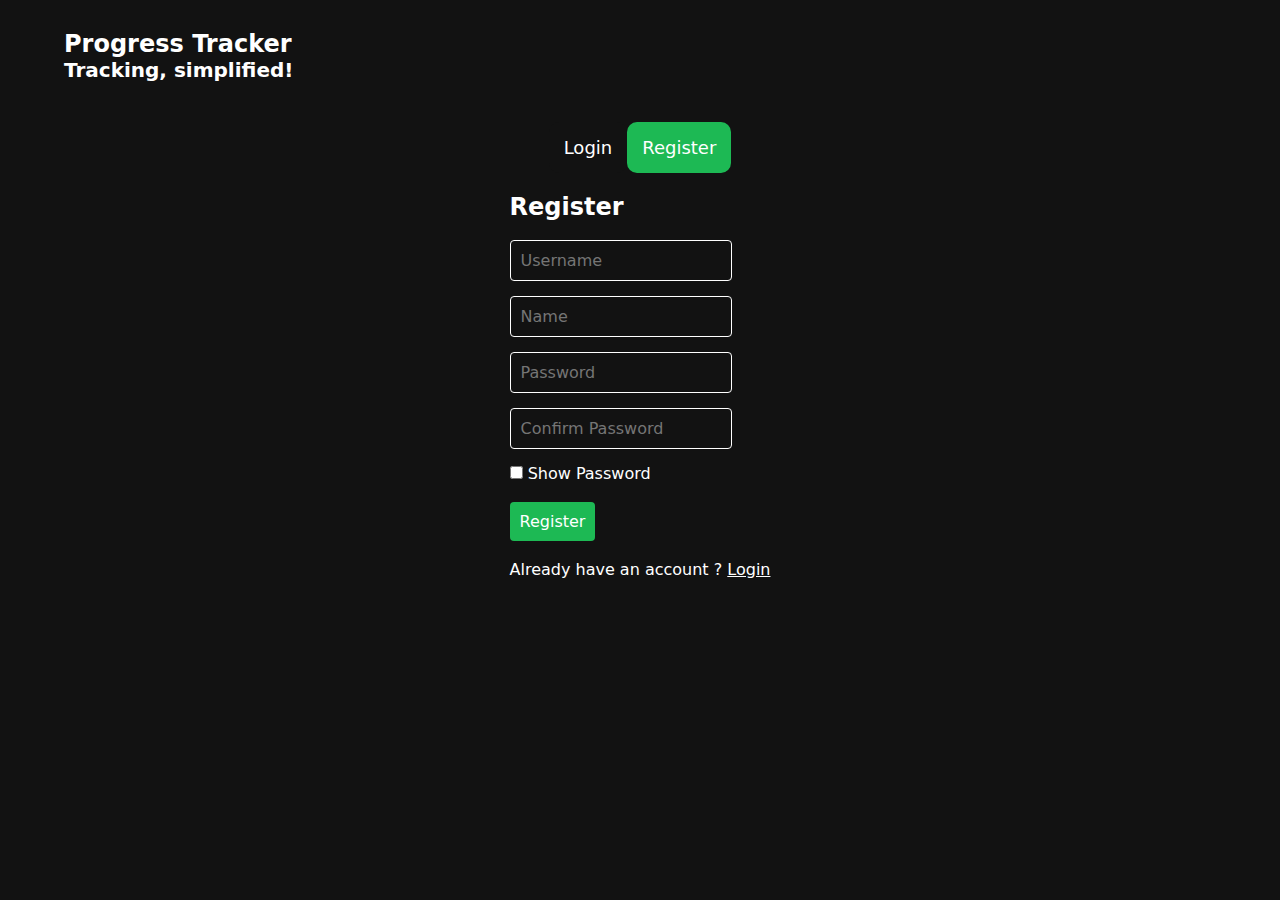
<file: index.html>
<!DOCTYPE html>
<html lang="en">
<head>
    <meta charset="UTF-8">
    <meta name="viewport" content="width=device-width, initial-scale=1.0">
    <title>Get Started</title>
    <link rel="stylesheet" href="styles/index.css">
</head>
<body>
    <div class="head">
        <h2>Progress Tracker</h1>
        <p>Tracking, simplified!</p>
    </div>
    <div class="container">
        <div class="tabs">
            <button onclick = "showLogin()" id = 'login-btn'>Login</button>
            <button onclick="showSignup()" id = 'register-btn'  style="background-color: #1db954;">Register</button>
        </div>
        <div id="login-form-section" class="form-section" style="display : none">
            <h2>Login</h2>
            <br>
            <form action="" id="login-form">
                <input type="text" id="login-username" name = "new-username" placeholder="Username" required>
                <br>
                <input type="password" id="login-password" name = "new-password" placeholder="Password" required> 
                <br>
                <input type="checkbox" id="show-login-password" onclick="togglePasswordVisibility('login-password', 'show-login-password')">
                <label for="show-login-password">Show Password</label>
                <br> <br>
                <button type = "submit">Login</button>
            </form>
            <br>
            <p>Don't have an account ? <a href="#" onclick = "showSignup()">Register</a></p>
        </div>
        <div id="signup-form-section" class="form-section">
            <h2>Register</h2>
            <br>
            <form action="" id="signup-form">
                <input type="text" id="register-username" name = "new-username" placeholder="Username" required>
                <br>
                <input type="text" id = "f-name" name = "name" placeholder="Name">
                <br>
                <input type="password" id="register-password" name = "new-password" placeholder = "Password" required> 
                <br>
                <input type="password" id="confirm-password" name = "new-password" placeholder="Confirm Password" required> 
                <br>
                <input type="checkbox" id="show-register-password" onclick="togglePasswordVisibility('register-password', 'show-register-password')">
                <label for="show-password">Show Password</label>
                <br> <br>
                <button type = "submit">Register</button>
            </form>
            <br>
            <p>Already have an account ? <a href="#" onclick = "showLogin()">Login</a></p>
        </div>
    </div>
    <script src="scripts/index.js"></script>
</body>

</html>
</file>
<file: styles/index.css>
*{
    margin : 0;
    padding : 0;
    font-family: system-ui, -apple-system, BlinkMacSystemFont, 'Segoe UI', Roboto, Oxygen, Ubuntu, Cantarell, 'Open Sans', 'Helvetica Neue', sans-serif;
    color: #fff;
    background-color : #121212;
}
body{
   
}
.head{
    position: relative;
    margin-top : 30px;
    left : 5%;
}
.head h1{
    color : #fff;
    font-size : 36px;
    font-weight: 900;
    /* font-style: italic; */
}
.head p{
    color : #fff;
    font-weight: 600;
    font-size : 20px;
}
.container{
    display : flex;
    flex-direction: column;
    position: relative;
    margin-top : 40px;
    /* width : 50%; */
    align-items: center;
    /* background-color: #171614; */
}
.container .tabs{
    display : flex;
}
.container .tabs button{
    border : none;
    margin : none;
    font-size : 18px;
    cursor : pointer;
    padding : 15px;
    border-radius : 10px;
}
.container .tabs button:hover{
    /* background-color: #333333; */
    color : #fff;
}
.form-section{
    display:flex;
    flex-direction: column;
    padding : 20px;
    label {
        margin-bottom: 5px;
        color: #fff;
      }
}
input[type="text"], input[type="password"] {
    padding: 10px;
    margin-bottom: 15px;
    border: 1px solid #fff;
    border-radius: 4px;
    font-size: 16px;
}
button[type="submit"] {
    position: relative;
    /* left : 20%; */
    background-color: #1db954;
    color: white;
    border: none;
    padding: 10px;
    border-radius: 4px;
    cursor: pointer;
    font-size: 16px;
}
button[type="submit"]:hover {
    background-color: #4cae4c;
}
#show-login-password, #show-register-password{
    cursor : pointer;
}
</file>
